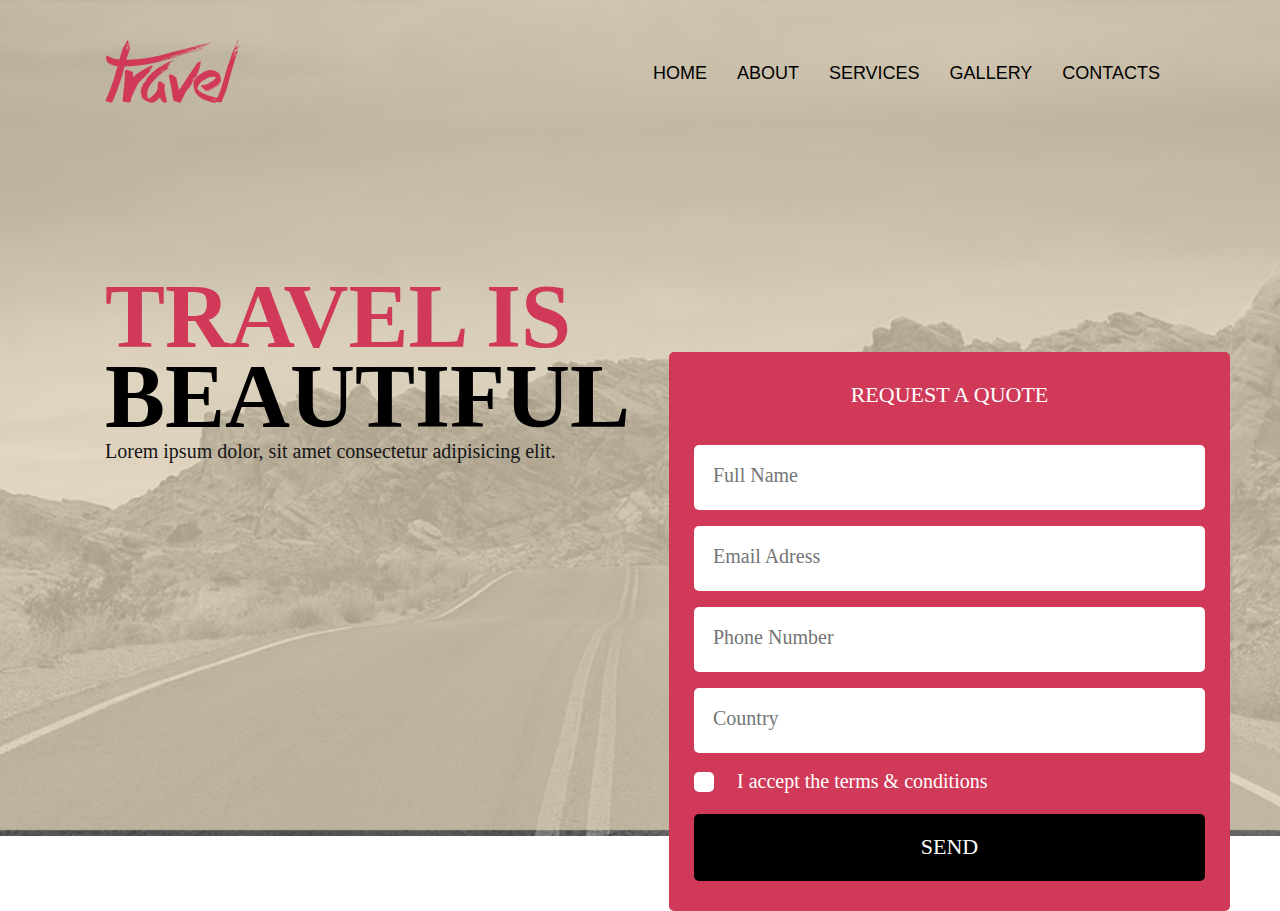
<file: index.html>
<!DOCTYPE html>
<html lang="en">
<head>
  <meta charset="UTF-8">
  <meta http-equiv="X-UA-Compatible" content="IE=edge">
  <meta name="viewport" content="width=device-width, initial-scale=1.0">
  <link rel="stylesheet" href="css/style.css">
  <title>Document</title>
</head>
<body>
  <section class="promo">
    <div class="container">
      <header class="header">
        <a href="#" class="logo">
          <img class="logo" src="jpg/Logo.png" alt="logo">
        </a>
        <nav class="nav">
          <ul class="nav-list">
            <li class="nav-item"><a href="#">HOME</a></li>
            <li class="nav-item"><a href="#">ABOUT</a></li>
            <li class="nav-item"><a href="#">SERVICES</a></li>
            <li class="nav-item"><a href="#">GALLERY</a></li>
            <li class="nav-item"><a href="#">CONTACTS</a></li>
          </ul>
        </nav>
        </header>

        <div class="promo-content">
          <div class="promo-text">
            <h1 class="promo-title"> TRAVEL IS <br><span>BEAUTIFUL</span></h1>
            <p class="promo-descr">Lorem ipsum dolor, sit amet consectetur adipisicing elit.</p>
          </div>
          <div class="form">
            <legend class="form-title">REQUEST A QUOTE</legend>
            <input type="text" name="fullname" class="form-input" placeholder="Full Name">
            <input type="email" name="emailadress" class="form-input" placeholder="Email Adress">
            <input type="tel" name="phone" class="form-input" placeholder="Phone Number">
            <input type="text" name="country" class="form-input" placeholder="Country">
            <input type="checkbox" name="terms" value="yes" id="terms" class="form-checkbox">
            <label for="terms">I accept the terms & conditions</label>
            <button class="form-btn">SEND</button>
          </div>
        </div>
      </div>
    </section> 
      </header>

  
</body>
</html>
</file>
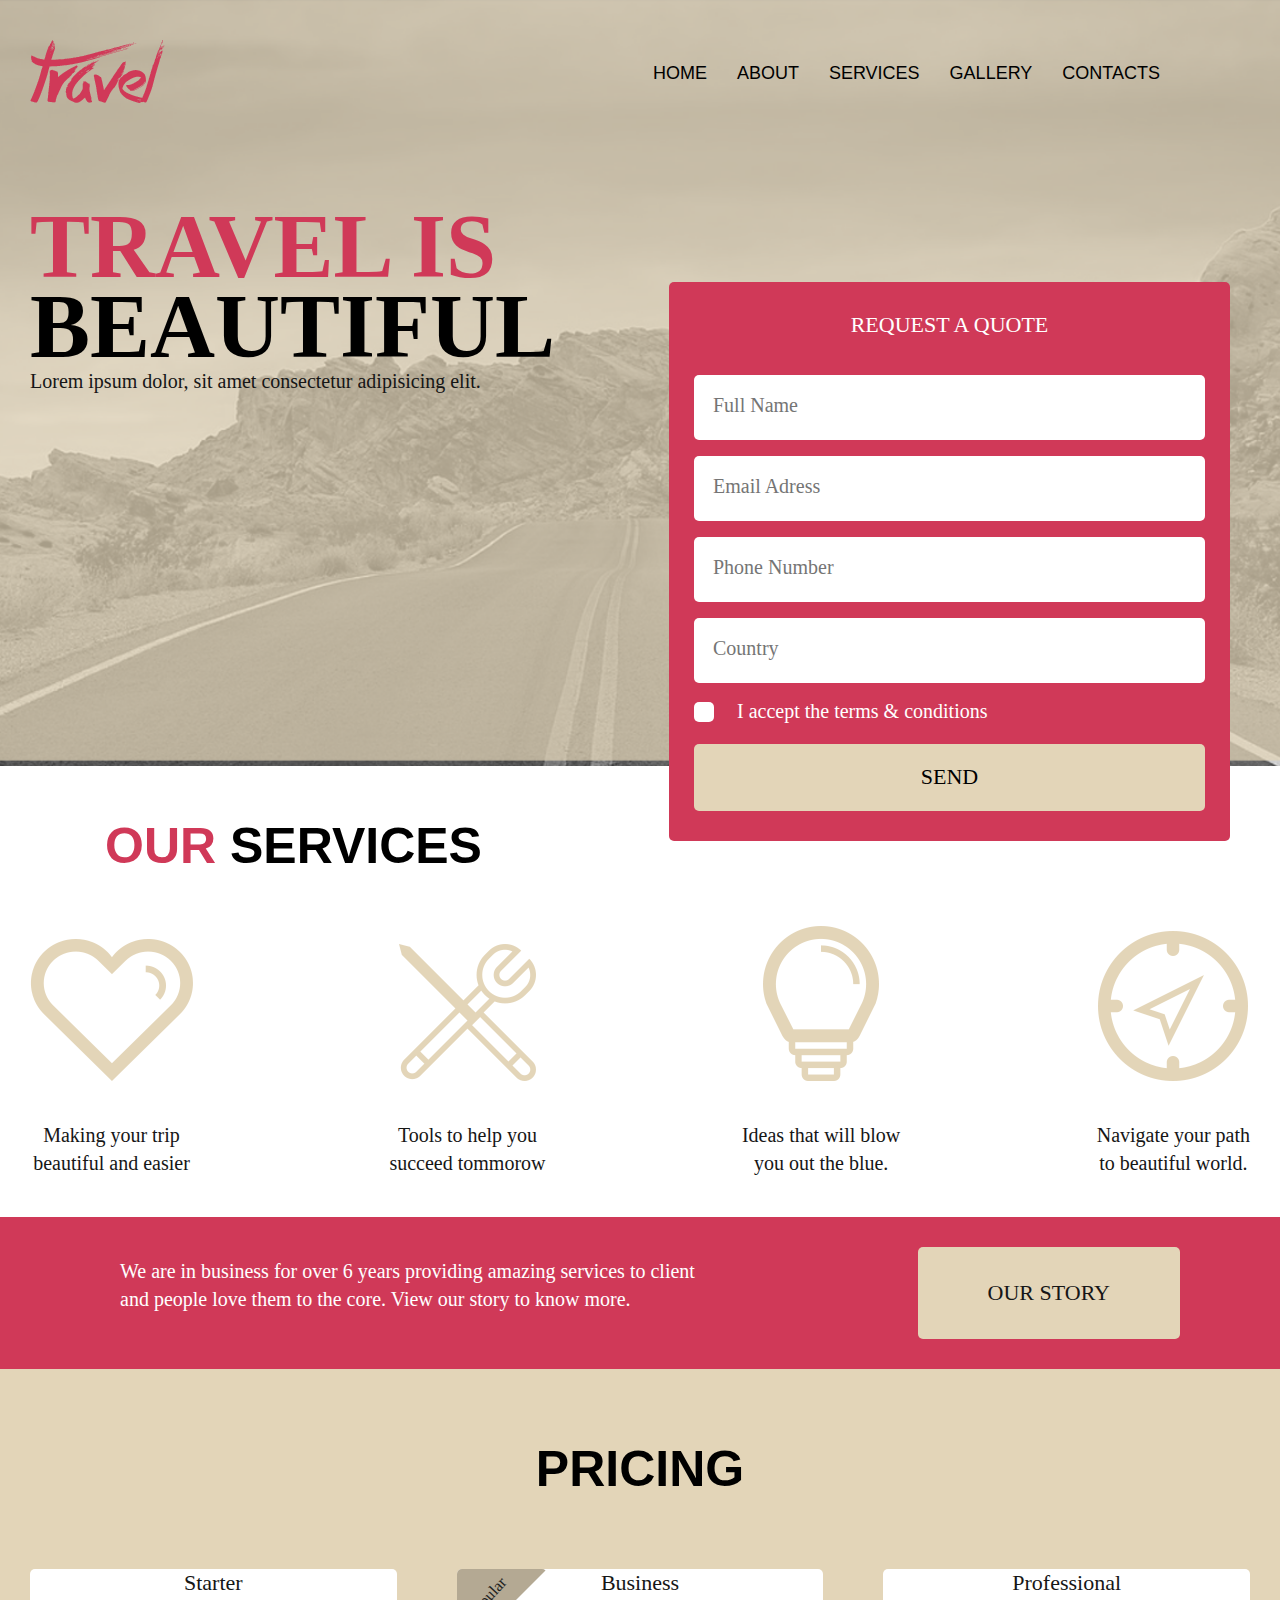
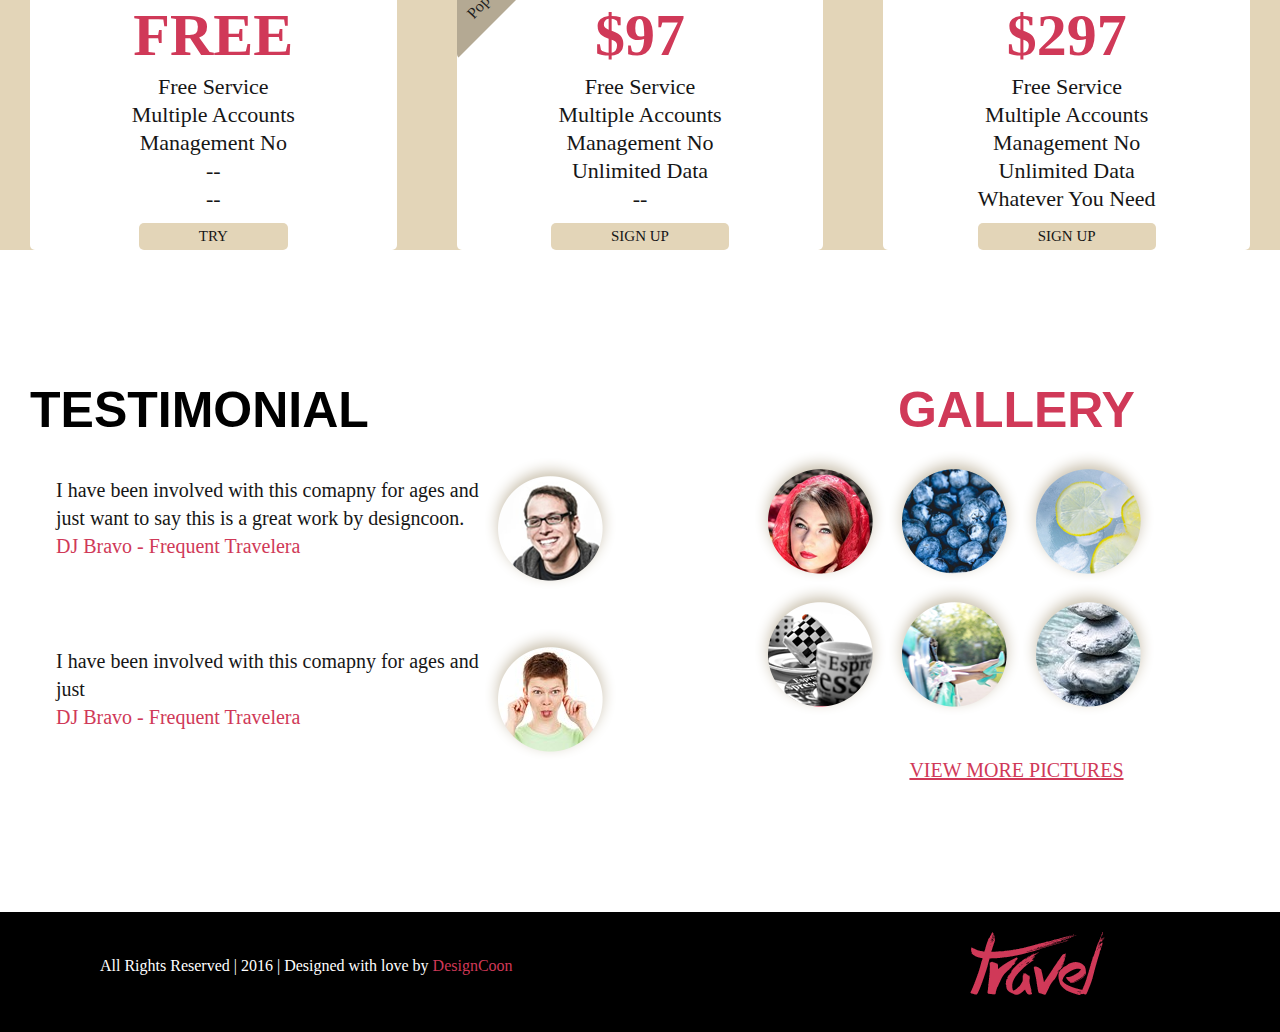
<file: Travel/index.html>
<!DOCTYPE html>
<html lang="en">
<head>
  <meta charset="UTF-8">
  <meta http-equiv="X-UA-Compatible" content="IE=edge">
  <meta name="viewport" content="width=device-width, initial-scale=1.0">
  <link rel="stylesheet" href="css/style.css">
  <title>Travel is beautiful</title>
</head>
<body>
  <section class="promo">
    <div class="container">
      <header class="header">
        <a href="#" class="logo">
          <img class="logo" src="jpg/Logo.png" alt="logo">
        </a>
        <nav class="nav">
          <ul class="nav-list">
            <li class="nav-item"><a href="#">HOME</a></li>
            <li class="nav-item"><a href="#">ABOUT</a></li>
            <li class="nav-item"><a href="#">SERVICES</a></li>
            <li class="nav-item"><a href="#">GALLERY</a></li>
            <li class="nav-item"><a href="#">CONTACTS</a></li>
          </ul>
        </nav>
        </header>

        <div class="promo-content">
          <div class="promo-text">
            <h1 class="promo-title"> TRAVEL IS <br><span>BEAUTIFUL</span></h1>
            <p class="promo-descr">Lorem ipsum dolor, sit amet consectetur adipisicing elit.</p>
          </div>
          <div class="form">
            <legend class="form-title">REQUEST A QUOTE</legend>
            <input type="text" name="fullname" class="form-input" placeholder="Full Name">
            <input type="email" name="emailadress" class="form-input" placeholder="Email Adress">
            <input type="tel" name="phone" class="form-input" placeholder="Phone Number">
            <input type="text" name="country" class="form-input" placeholder="Country">
            <input type="checkbox" name="terms" value="yes" id="terms" class="form-checkbox">
            <label for="terms">I accept the terms & conditions</label>
            <button class="form-btn">SEND</button>
          </div>
        </div>
      </div>
    </header>
    </section> 
<section class="our-services">
  <div class="container">
    <h2 class="title our-services-title">OUR <span>SERVICES</span></h2>
    
    <div class="our-services-content">
      
      <div class="our-services-item">
        <img src="jpg/heart.png" alt="heart" class="our-services">
        <p class="our-services-descr">Making your trip <br>beautiful and easier</p>
      </div>
      
      <div class="our-services-item">
        <img src="jpg/tools.png" alt="tools" class="our-services">
        <p class="our-services-descr">Tools to help you <br>succeed tommorow</p>
      </div>
      
      <div class="our-services-item">
        <img src="jpg/lamp.png" alt="lamp" class="our-services">
        <p class="our-services-descr">Ideas that will blow <br>you out the blue.</p>
      </div>
      
      <div class="our-services-item">
        <img src="jpg/navigate.png" alt="navigate" class="our-services">
        <p class="our-services-descr">Navigate your path <br>to beautiful world.</p>
      </div>
    
    </div>
  </div>
</section>
<section class="our-story">
  <div class="container">
    <div class="our-story-content">
      <p class="our-story-descr">We are in business for over 6 years providing amazing services to client <br>
        and people love them to the core. View our story to know more.</p>
        <a href="#" class="our-story-button">OUR STORY</a>
    </div>
  </div>
</section>
<section class="pricing">
  <div class="container">
    <h2 class="title pricing-title">PRICING</h2>
    <div class="pricing-content">
      
      <div class="pricing-item">
        <p class="pricing-name">Starter</p>
        <p class="pricing-cost">FREE</p>
        <p class="pricing-descr">Free Service <br>Multiple Accounts <br>Management No<br>-- <br>--</p>
        <a href="#" class="pricing-btn">TRY</a>
      </div>
      
      <div class="pricing-item">
        <p class="pricing-name">Business</p>
        <p class="pricing-cost">$97</p>
        <p class="pricing-descr">Free Service <br>Multiple Accounts <br>Management No <br>Unlimited Data <br>--</p>
        <a href="#" class="pricing-btn">SIGN UP</a>
        <div class="trangle">
          <p>Popular</p>
        </div>
      </div>
      
      <div class="pricing-item">
        <p class="pricing-name">Professional</p>
        <p class="pricing-cost">$297</p>
        <p class="pricing-descr">Free Service <br>Multiple Accounts <br>Management No <br>Unlimited Data <br>Whatever You Need</p>
        <a href="#" class="pricing-btn">SIGN UP</a>
      </div>
    
    </div>
  </div>
</section>
<section class="reviews">
  <div class="container">
    <div class="testimonial">
      <h2 class="title testimonial-title">TESTIMONIAL</h2>
      <div class="testimonial-content">
        
        <div class="testimonial-item">
          <div class="testimonial-descr">I have been involved with this comapny for ages and just want to say this is a great work by designcoon.</div>
          <div class="testimonial-img"><img src="jpg/Layer 1.png" alt="Layer-1"></div>
          <div class="testimonial-subtext">DJ Bravo - Frequent Travelera</div>
        </div>
        
        <div class="testimonial-item">
          <div class="testimonial-descr">I have been involved with this comapny for ages and just</div>
          <div class="testimonial-img"><img src="jpg/Layer 2.png" alt="Layer-2"></div>
          <div class="testimonial-subtext">DJ Bravo - Frequent Travelera</div>
        
        </div>
      </div>
    </div>
    <div class="gallery">
      <h2 class="title gallery-title">GALLERY</h2>
      <div class="gallery-content">
        <img src="jpg/Gallery1.png" alt="gallery1">
        <img src="jpg/Gallery2.png" alt="gallery2">
        <img src="jpg/Gallery3.png" alt="gallery3">
        <img src="jpg/Gallery4.png" alt="gallery4">
        <img src="jpg/Gallery5.png" alt="gallery5">
        <img src="jpg/Gallery6.png" alt="gallery6">
      </div>
      <a href="#" class="gallery-more">VIEW MORE PICTURES</a>
    </div>
  </div>
</section>
<footer class="footer">
  <div class="footer-content">
    <p class="footer-text">All Rights Reserved |  2016  |  Designed with love by <span class="footer-span">DesignCoon</span></p>
  <a href="#" class="footer-logo"><img src="jpg/Logo.png" alt=""></a>
</div>
</footer>
</body>
</html>
</file>
<file: css/style.css>
/* .............Promo........... */
* {
  box-sizing: border-box;
  margin: 0;
  padding: 0;
}


.promo {
  background: url(../jpg/promo-background.png) center center/cover no-repeat;
  min-height: 700px; 
  padding-top: 40px;
  padding-left: 105px;
}

.header {
  display: flex;
  justify-content: space-between;
  align-items: center;
}

.nav-list {
  display: flex;
  list-style-type: none;
  margin-right: 105px;
}

.nav-item a{
  font-family: 'Montserrat', sans-serif;
  font-size: 18px;
  color: black;
  text-decoration: none;
  padding: 11px 15px;
  
}

.nav-item a:hover {
  color: white;
  background-color: #d03958;
  border-radius: 5px;
  transition: all .3s ease;
}

.promo-content {
  display: flex;
  margin-top: 170px;
  justify-content: space-between;
  
}

.promo-title {
  font-size: 90px;
  font-family: "Montserrat";
  color: rgb(208, 57, 88);
  font-weight: bold;
  line-height: 80px;
}

.promo-text{
  width: 50%;
}

.promo-title span {
  color: black;
}

.promo-descr {
    font-size: 20px;
    font-family: "PT Serif";
    color: rgb(22, 22, 22);
    line-height: 1.4;
  }


.form {
  display: flex;
  flex-direction: column;
  padding: 30px 25px;
  background-color:rgb(208, 57, 88);
  margin-right: 50px;
  border-radius: 5px;
  position: relative;
  bottom: -75px;
}

.form-title {
    font-size: 22px;
    font-family: "Montserrat";
    color: rgb(255, 255, 255);
    line-height: 1.2;
    margin-bottom: 37px;
    text-align: center;
  }

.form-input {
  padding: 19px 247px 23px 19px;
  font-family: 'PT Serif';
  font-size: 20px;
  color: grey;
  margin-bottom: 16px;
  border: none;
  border-radius: 5px;
}

.form:nth-child(5) {
  margin-bottom: 27px;
}

.form-input:focus {
  outline: none;
  border: none;
}

.form-checkbox {
  position: absolute;
  opacity: 0;
  z-index: -1;
}

.form-checkbox+label {
  display: inline-flex;
  align-items: center;
  font-size: 20px;
  font-family: "PT Serif";
  color: rgb(255, 255, 255);
  line-height: 1.25;
  margin-bottom: 20px;
  }
  

.form-checkbox+label::before {
  content: "";
  width: 20px;
  height: 20px;
  display: inline-block;
  background-color: white;
  border-radius: 5px;
  background-position: center;
  background-repeat: no-repeat;
  margin-right: 23px;
  cursor: pointer;
}

.form-checkbox:checked+label::before{
  background-image: url("../jpg/checkmark_120290.svg");
}

.form-btn {
  padding: 20px 140px;
  font-size: 22px;
  font-family: "Montserrat";
  color: rgb(255, 255, 255);
  line-height: 1.2;
  background-color: black;
  border: none;
  border-radius: 5px;
  cursor: pointer;
  transition: all .3s ease;
  }
  
  .form-btn:hover {
    box-shadow: -5px -5px 0 0;
  }
</file>
<file: Travel/css/style.css>
* {
  box-sizing: border-box;
  margin: 0;
  padding: 0;
}

/* .............Promo........... */

.title {
  font-family: "Montserrat", sans-serif;
  font-size: 50px;
  font-weight: bold;
  line-height: 80px;
}


.promo {
  background: url(../jpg/promo-background.png) center center/cover no-repeat;
  min-height: 700px; 
  padding-top: 40px;
  padding-left: 30px;
}

.header {
  display: flex;
  justify-content: space-between;
  align-items: center;
}

.nav-list {
  display: flex;
  list-style-type: none;
  margin-right: 105px;
}

.nav-item a{
  font-family: 'Montserrat', sans-serif;
  font-size: 18px;
  color: black;
  text-decoration: none;
  padding: 11px 15px;
  
}

.nav-item a:hover {
  color: white;
  background-color: #d03958;
  border-radius: 5px;
  transition: all .3s ease;
}

.promo-content {
  display: flex;
  margin-top: 100px;
  justify-content: space-between;
  
}

.promo-title {
  font-size: 90px;
  font-family: "Montserrat";
  color: rgb(208, 57, 88);
  font-weight: bold;
  line-height: 80px;
}

.promo-text{
  width: 50%;
}

.promo-title span {
  color: black;
}

.promo-descr {
  font-size: 20px;
  font-family: "PT Serif";
  color: rgb(22, 22, 22);
  line-height: 1.4;
  }


.form {
  display: flex;
  flex-direction: column;
  padding: 30px 25px;
  background-color:rgb(208, 57, 88);
  margin-right: 50px;
  border-radius: 5px;
  position: relative;
  bottom: -75px;
}

.form-title {
  font-size: 22px;
  font-family: "Montserrat";
  color: rgb(255, 255, 255);
  line-height: 1.2;
  margin-bottom: 37px;
  text-align: center;
  }

.form-input {
  padding: 19px 247px 23px 19px;
  font-family: 'PT Serif';
  font-size: 20px;
  color: grey;
  margin-bottom: 16px;
  border: none;
  border-radius: 5px;
}

.form:nth-child(5) {
  margin-bottom: 27px;
}

.form-input:focus {
  outline: none;
  border: none;
}

.form-checkbox {
  position: absolute;
  opacity: 0;
  z-index: -1;
}

.form-checkbox+label {
  display: inline-flex;
  align-items: center;
  font-size: 20px;
  font-family: "PT Serif";
  color: rgb(255, 255, 255);
  line-height: 1.25;
  margin-bottom: 20px;
  }
  

.form-checkbox+label::before {
  content: "";
  width: 20px;
  height: 20px;
  display: inline-block;
  background-color: white;
  border-radius: 5px;
  background-position: center;
  background-repeat: no-repeat;
  margin-right: 23px;
  cursor: pointer;
}

.form-checkbox:checked+label::before{
  background-image: url("../jpg/checkmark_120290.svg");
}

.form-btn {
  padding: 20px 140px;
  font-size: 22px;
  font-family: "Montserrat";
  color: rgb(255, 255, 255);
  line-height: 1.2;
  background-color: #e3d5b8;
  border: none;
  border-radius: 5px;
  cursor: pointer;
  transition: all .3s ease;
  color: black;
  }
  
.form-btn:hover {
    background-color: black;
    color: white;
    
  }

  /* .................OUR SERVICE............. */

.our-services {
  padding: 40px 0;
}

.our-services-title {
  color:rgb(208, 57, 88);
  margin-left: 105px;
}

.our-services-title span {
  color: black;
}

.our-services-content {
  display: flex;
  justify-content: space-between;
  margin-left: 30px;
  margin-right: 30px;
}

.our-services-descr {
  font-size: 20px;
  font-family: "PT Serif";
  color: rgb(22, 22, 22);
  line-height: 1.4;
  text-align: center;
  }

.our-services-img {
  margin-bottom: 45px; 
  }

.our-services-item {
  display: flex;
  flex-direction: column;
  align-items: center;
  justify-content: flex-end;
  }

  /* ...........OUR STORY................ */

.our-story {
  background-color:rgb(208, 57, 88);
  padding: 30px 0;
  }

.our-story-content {
  display: flex;
  justify-content: space-between;
  }

.our-story-descr {
  font-size: 20px;
  font-family: "PT Serif";
  color: rgb(255, 255, 255);
  line-height: 1.4;
  margin-left: 120px;
  margin-top: 10px;
  }

.our-story-button {
  text-decoration: none;
  font-size: 22px;
  font-family: "Montserrat";
  color: rgb(22, 22, 22);
  line-height: 1.273;
  padding: 32px 70px 32px 70px;
  background-color: #e3d5b8;
  border-radius: 5px;
  margin-right: 100px;
  transition: all .4s ease;
  }

.our-story-button:hover {
  background-color:black;
  color: white;
  }

  /* ......PRICING.............. */

.pricing {
  background-color: #e3d5b8;
  padding-top: 60px;
}

.pricing-title {
  text-align: center;
  margin-bottom: 60px;
  margin-top: auto;
}

.pricing-content {
  display: flex;
  justify-content: space-between;
}

.pricing-item {
  background-color: white;
  width: calc(33.333% - 20px);
  border-radius: 5px;
  display: flex;
  flex-direction: column;
  align-items: center;
  margin-right: 30px;
  margin-left: 30px;
  position: relative;
}

.pricing-item .pricing-cost {
  font-size: 60px;
  font-family: "Montserrat";
  color: rgb(208, 57, 88);
  font-weight: bold;
  margin: auto;
  }

.pricing-item p{
  font-size: 22px;
  font-family: "PT Serif";
  color: rgb(22, 22, 22);
  line-height: 1.273;
  text-align: center;
  }

.pricing-btn {
  font-size: 15px;
  font-family: "Montserrat";
  color: rgb(22, 22, 22);
  line-height: 1.273;
  text-decoration: none;
  padding: 4px 60px;
  background-color:#e3d5b8;
  border-radius: 5px;
  transition: all .4s ease;
  margin-top: 10px;
  }

.pricing-btn:hover {
  background-color:rgb(208, 57, 88);
  color: white;
}

.trangle {
  width: 0;
  height: 0;
  border-top: 90px solid #b4a993;
  border-right: 90px solid transparent;
  position: absolute;
  top: 0;
  left: 0;
  border-radius: 5px;
}

.trangle p {
  font-size: 16px;
  font-family: "PT Serif";
  color: rgb(31, 31, 31);
  line-height: 1.75;
  -moz-transform: matrix( 0.67739919539163,-0.73561561299552,0.73561561299552,0.67739919539163,0,0);
  -webkit-transform: matrix( 0.67739919539163,-0.73561561299552,0.73561561299552,0.67739919539163,0,0);
  -ms-transform: matrix( 0.67739919539163,-0.73561561299552,0.73561561299552,0.67739919539163,0,0);
  position: absolute;
  left: 5px;
  top: -75px;
  margin: 0;
  }


/* .........REVIEWS............ */

.reviews {
  padding: 120px 0;

}

.reviews .container {
  display: flex;
  justify-content: space-between;
}

.testimonial {
  width: 60%;
}

.testimonial-title {
  align-items: center;
  margin-left: 30px;
}

.testimonial-content {
  display: flex;
  flex-direction: column;
}

.testimonial-item {
  position: relative;
  padding: 26px 70px 26px 26px;
  margin-bottom: 35px;
  width: 70%;
  transition: all .5s linear;
  border-radius: 5px;
  margin-left: 30px;
}

.testimonial-item:hover {
  background-color: #e3d5b8;
}

.testimonial-img {
  position: absolute;
  right: -60px;
  top: 5%;
}

.testimonial-descr {
  font-size: 20px;
  font-family: "PT Serif";
  color: rgb(22, 22, 22);
  line-height: 1.4;
  }

.testimonial-subtext {
  font-size: 20px;
  font-family: "Montserrat";
  color: rgb(208, 57, 88);
  line-height: 1.4;
  }

.gallery-title {
  text-align: center;
  color: #d03958;
}

.gallery-content {
  display: flex;
  flex-wrap: wrap;
}

.gallery {
  width: 42%;
}

.gallery-more {
  font-size: 20px;
  font-family: "Montserrat";
  color: rgb(208, 57, 88);
  text-decoration: underline;
  line-height: 1.4;
  display: block;
  text-align: center;
  margin-top: 40px;
}

.gallery-more:hover {
  color: rgb(208, 57, 88);

}


/* .........FOOTER.......... */

.footer {
  background-color: black;
  min-height: 120px;
}

.footer-text {
  color: white;
}

.footer-content {
  display: flex;
  justify-content: space-between;
  margin-left: 100px;
  margin-right: 175px;
  align-items: center;
  padding-top: 20px;
}

.footer-span {
  color:rgb(208, 57, 88);
}
</file>
